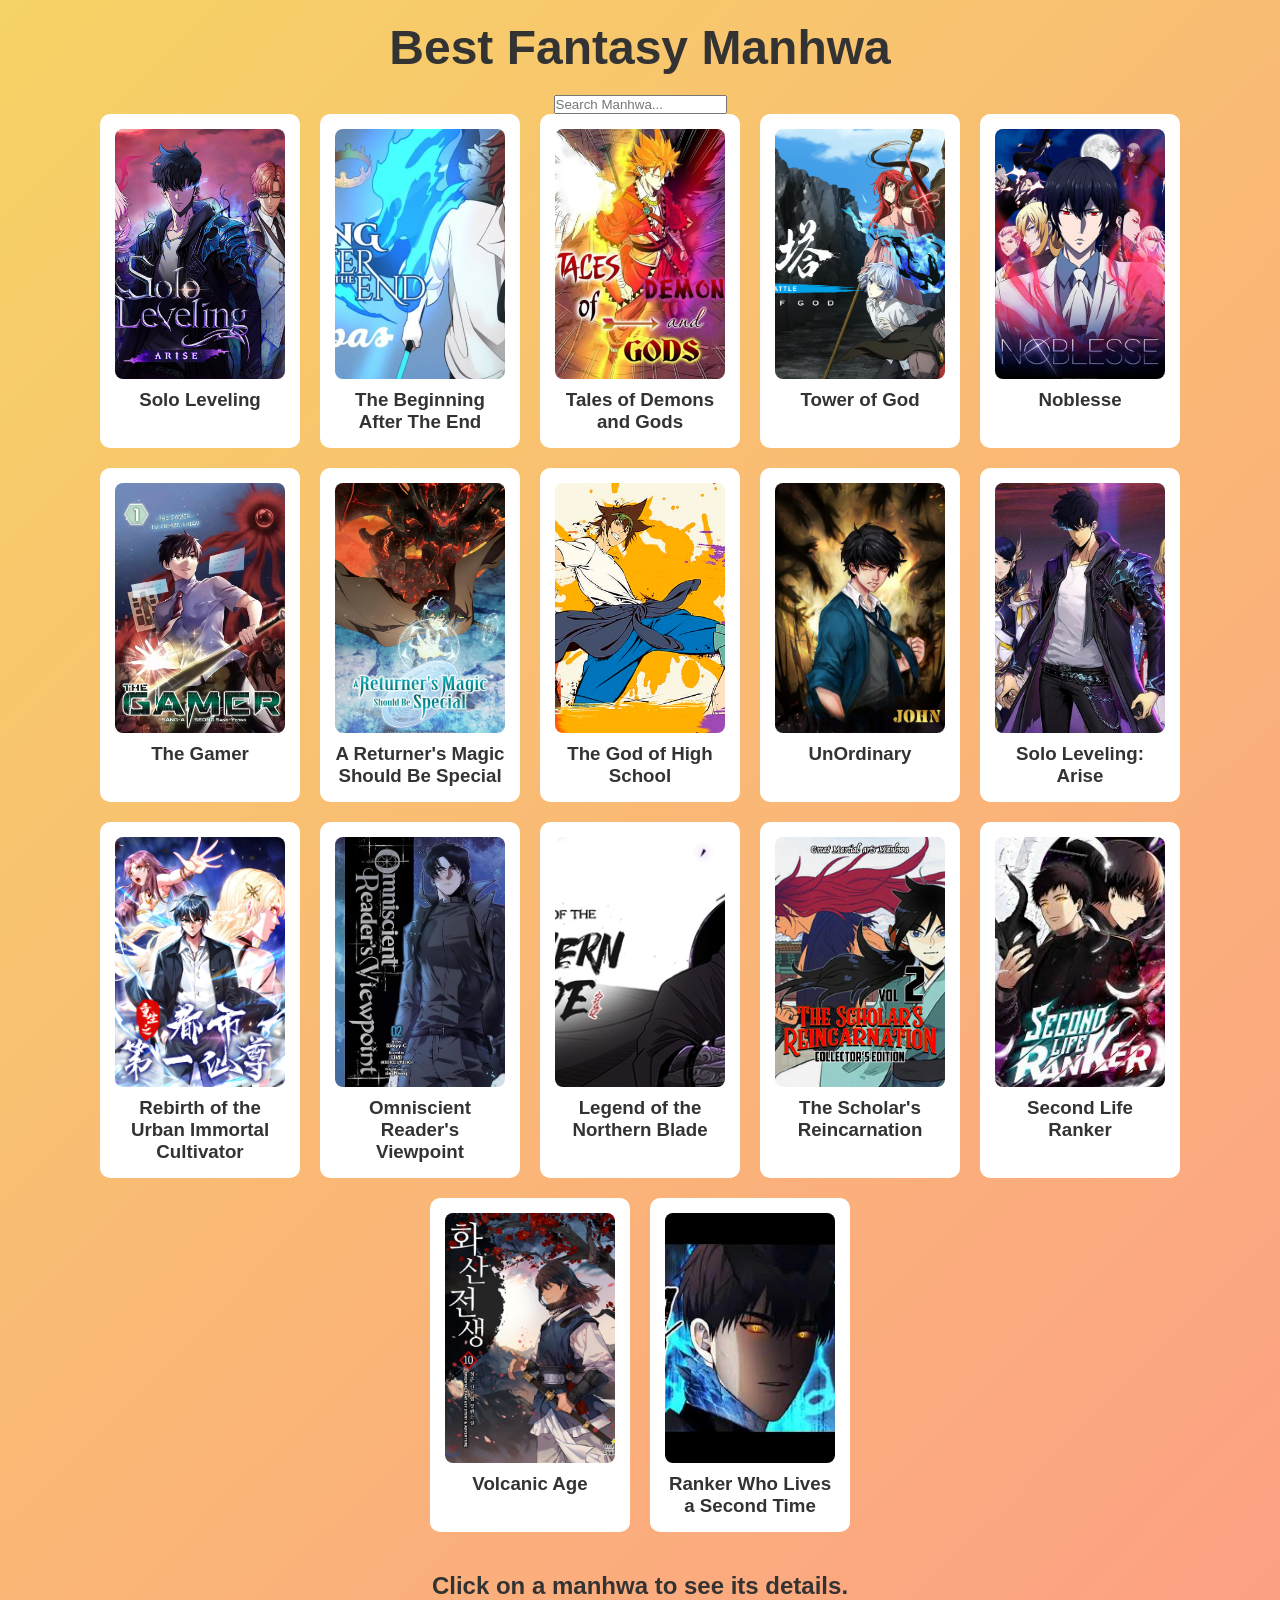
<file: index.html>
<!DOCTYPE html>
<html lang="en">
<head>
    <meta charset="UTF-8">
    <meta name="viewport" content="width=device-width, initial-scale=1.0">
    <title>Best Fantasy Manhwa</title>
    <link rel="stylesheet" href="style.css">
</head>
<body>

    <h1>Best Fantasy Manhwa</h1>

    
    <input type="text" id="search-bar" placeholder="Search Manhwa..." onkeyup="searchManhwa()">

    <ul id="manhwa-list"></ul>

    <div id="manhwa-details">
        <h2>Click on a manhwa to see its details.</h2>
    </div>

    <script src="app.js"></script>
</body>
</html>
</file>
<file: style.css>
* {
    box-sizing: border-box;
    margin: 0;
    padding: 0;
    font-family: 'Poppins', sans-serif;
}

body {
    background: linear-gradient(135deg, #f6d365 0%, #fda085 100%);
    color: #333;
    display: flex;
    flex-direction: column;
    align-items: center;
    padding: 20px;
}

h1 {
    font-size: 3rem;
    color: #333;
    text-align: center;
    margin-bottom: 20px;
}

#manhwa-list {
    list-style: none;
    display: flex;
    flex-wrap: wrap;
    justify-content: center;
    gap: 20px;
}

#manhwa-list li {
    width: 200px;
    display: flex;
    flex-direction: column;
    align-items: center;
    background-color: #fff;
    padding: 15px;
    border-radius: 10px;
    transition: transform 0.3s ease;
    cursor: pointer;
    text-align: center;
}

#manhwa-list li:hover {
    transform: scale(1.05);
    background-color: #ffeeba;
}

#manhwa-list img {
    width: 100%;
    height: 250px;
    object-fit: cover;
    border-radius: 8px;
    margin-bottom: 10px;
}

#manhwa-list li:hover img {
    opacity: 0.8;
}

#manhwa-details {
    margin-top: 40px;
    text-align: center;
    max-width: 600px;
}

#manhwa-details img {
    width: 100%;
    height: auto;
    border-radius: 10px;
    margin-bottom: 20px;
}

p {
    line-height: 1.5;
}

@media (max-width: 768px) {
    h1 {
        font-size: 2.5rem;
    }
    
    #manhwa-list li {
        width: 150px;
    }

    #manhwa-list img {
        height: 200px;
    }
}
</file>
